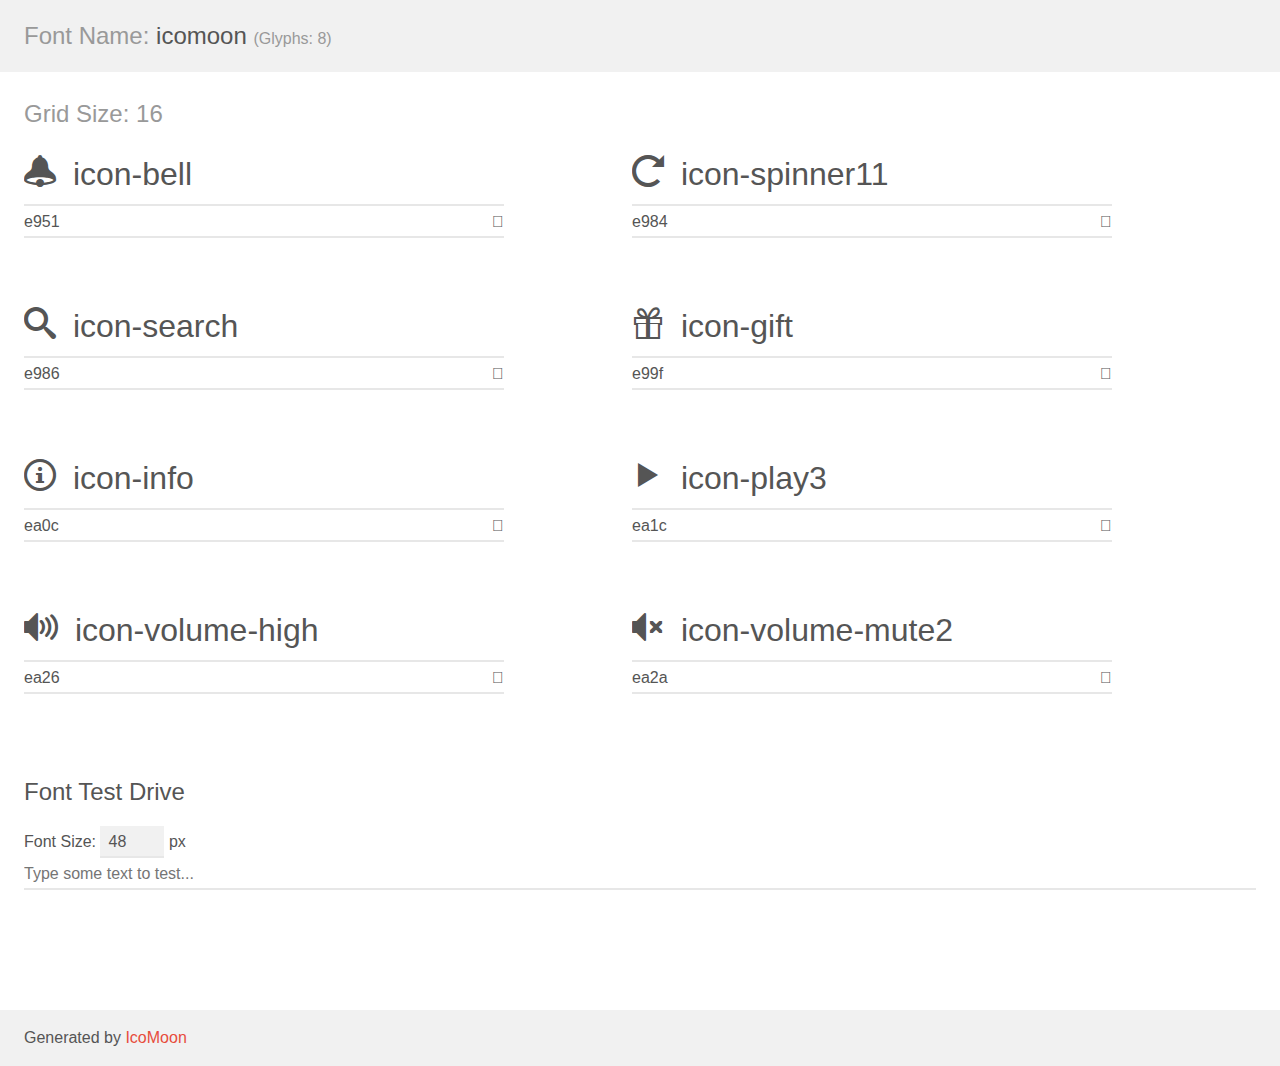
<file: assets/icons/demo.html>
<!doctype html>
<html>
<head>
    <meta charset="utf-8">
    <title>IcoMoon Demo</title>
    <meta name="description" content="An Icon Font Generated By IcoMoon.io">
    <meta name="viewport" content="width=device-width, initial-scale=1">
    <link rel="stylesheet" href="demo-files/demo.css">
    <link rel="stylesheet" href="style.css"></head>
<body>
    <div class="bgc1 clearfix">
        <h1 class="mhmm mvm"><span class="fgc1">Font Name:</span> icomoon <small class="fgc1">(Glyphs:&nbsp;8)</small></h1>
    </div>
    <div class="clearfix mhl ptl">
        <h1 class="mvm mtn fgc1">Grid Size: 16</h1>
        <div class="glyph fs1">
            <div class="clearfix bshadow0 pbs">
                <span class="icon-bell"></span>
                <span class="mls"> icon-bell</span>
            </div>
            <fieldset class="fs0 size1of1 clearfix hidden-false">
                <input type="text" readonly value="e951" class="unit size1of2" />
                <input type="text" maxlength="1" readonly value="&#xe951;" class="unitRight size1of2 talign-right" />
            </fieldset>
            <div class="fs0 bshadow0 clearfix hidden-true">
                <span class="unit pvs fgc1">liga: </span>
                <input type="text" readonly value="bell, alarm2" class="liga unitRight" />
            </div>
        </div>
        <div class="glyph fs1">
            <div class="clearfix bshadow0 pbs">
                <span class="icon-spinner11"></span>
                <span class="mls"> icon-spinner11</span>
            </div>
            <fieldset class="fs0 size1of1 clearfix hidden-false">
                <input type="text" readonly value="e984" class="unit size1of2" />
                <input type="text" maxlength="1" readonly value="&#xe984;" class="unitRight size1of2 talign-right" />
            </fieldset>
            <div class="fs0 bshadow0 clearfix hidden-true">
                <span class="unit pvs fgc1">liga: </span>
                <input type="text" readonly value="spinner11, loading12" class="liga unitRight" />
            </div>
        </div>
        <div class="glyph fs1">
            <div class="clearfix bshadow0 pbs">
                <span class="icon-search"></span>
                <span class="mls"> icon-search</span>
            </div>
            <fieldset class="fs0 size1of1 clearfix hidden-false">
                <input type="text" readonly value="e986" class="unit size1of2" />
                <input type="text" maxlength="1" readonly value="&#xe986;" class="unitRight size1of2 talign-right" />
            </fieldset>
            <div class="fs0 bshadow0 clearfix hidden-true">
                <span class="unit pvs fgc1">liga: </span>
                <input type="text" readonly value="search, magnifier" class="liga unitRight" />
            </div>
        </div>
        <div class="glyph fs1">
            <div class="clearfix bshadow0 pbs">
                <span class="icon-gift"></span>
                <span class="mls"> icon-gift</span>
            </div>
            <fieldset class="fs0 size1of1 clearfix hidden-false">
                <input type="text" readonly value="e99f" class="unit size1of2" />
                <input type="text" maxlength="1" readonly value="&#xe99f;" class="unitRight size1of2 talign-right" />
            </fieldset>
            <div class="fs0 bshadow0 clearfix hidden-true">
                <span class="unit pvs fgc1">liga: </span>
                <input type="text" readonly value="gift, present" class="liga unitRight" />
            </div>
        </div>
        <div class="glyph fs1">
            <div class="clearfix bshadow0 pbs">
                <span class="icon-info"></span>
                <span class="mls"> icon-info</span>
            </div>
            <fieldset class="fs0 size1of1 clearfix hidden-false">
                <input type="text" readonly value="ea0c" class="unit size1of2" />
                <input type="text" maxlength="1" readonly value="&#xea0c;" class="unitRight size1of2 talign-right" />
            </fieldset>
            <div class="fs0 bshadow0 clearfix hidden-true">
                <span class="unit pvs fgc1">liga: </span>
                <input type="text" readonly value="info, information" class="liga unitRight" />
            </div>
        </div>
        <div class="glyph fs1">
            <div class="clearfix bshadow0 pbs">
                <span class="icon-play3"></span>
                <span class="mls"> icon-play3</span>
            </div>
            <fieldset class="fs0 size1of1 clearfix hidden-false">
                <input type="text" readonly value="ea1c" class="unit size1of2" />
                <input type="text" maxlength="1" readonly value="&#xea1c;" class="unitRight size1of2 talign-right" />
            </fieldset>
            <div class="fs0 bshadow0 clearfix hidden-true">
                <span class="unit pvs fgc1">liga: </span>
                <input type="text" readonly value="play3, player8" class="liga unitRight" />
            </div>
        </div>
        <div class="glyph fs1">
            <div class="clearfix bshadow0 pbs">
                <span class="icon-volume-high"></span>
                <span class="mls"> icon-volume-high</span>
            </div>
            <fieldset class="fs0 size1of1 clearfix hidden-false">
                <input type="text" readonly value="ea26" class="unit size1of2" />
                <input type="text" maxlength="1" readonly value="&#xea26;" class="unitRight size1of2 talign-right" />
            </fieldset>
            <div class="fs0 bshadow0 clearfix hidden-true">
                <span class="unit pvs fgc1">liga: </span>
                <input type="text" readonly value="volume-high, volume" class="liga unitRight" />
            </div>
        </div>
        <div class="glyph fs1">
            <div class="clearfix bshadow0 pbs">
                <span class="icon-volume-mute2"></span>
                <span class="mls"> icon-volume-mute2</span>
            </div>
            <fieldset class="fs0 size1of1 clearfix hidden-false">
                <input type="text" readonly value="ea2a" class="unit size1of2" />
                <input type="text" maxlength="1" readonly value="&#xea2a;" class="unitRight size1of2 talign-right" />
            </fieldset>
            <div class="fs0 bshadow0 clearfix hidden-true">
                <span class="unit pvs fgc1">liga: </span>
                <input type="text" readonly value="volume-mute2, volume5" class="liga unitRight" />
            </div>
        </div>
    </div>

    <!--[if gt IE 8]><!-->
    <div class="mhl clearfix mbl">
        <h1>Font Test Drive</h1>
        <label>
            Font Size: <input id="fontSize" type="number" class="textbox0 mbm"
            min="8" value="48" />
            px
        </label>
        <input id="testText" type="text" class="phl size1of1 mvl"
        placeholder="Type some text to test..." value=""/>
        <div id="testDrive" class="icon-" style="font-family: icomoon">&nbsp;
        </div>
    </div>
    <!--<![endif]-->
    <div class="bgc1 clearfix">
        <p class="mhl">Generated by <a href="https://icomoon.io/app">IcoMoon</a></p>
    </div>

    <script src="demo-files/demo.js"></script>
</body>
</html>
</file>
<file: assets/icons/demo-files/demo.css>
body {
  padding: 0;
  margin: 0;
  font-family: sans-serif;
  font-size: 1em;
  line-height: 1.5;
  color: #555;
  background: #fff;
}
h1 {
  font-size: 1.5em;
  font-weight: normal;
}
small {
  font-size: .66666667em;
}
a {
  color: #e74c3c;
  text-decoration: none;
}
a:hover, a:focus {
  box-shadow: 0 1px #e74c3c;
}
.bshadow0, input {
  box-shadow: inset 0 -2px #e7e7e7;
}
input:hover {
  box-shadow: inset 0 -2px #ccc;
}
input, fieldset {
  font-family: sans-serif;
  font-size: 1em;
  margin: 0;
  padding: 0;
  border: 0;
}
input {
  color: inherit;
  line-height: 1.5;
  height: 1.5em;
  padding: .25em 0;
}
input:focus {
  outline: none;
  box-shadow: inset 0 -2px #449fdb;
}
.glyph {
  font-size: 16px;
  width: 15em;
  padding-bottom: 1em;
  margin-right: 4em;
  margin-bottom: 1em;
  float: left;
  overflow: hidden;
}
.liga {
  width: 80%;
  width: calc(100% - 2.5em);
}
.talign-right {
  text-align: right;
}
.talign-center {
  text-align: center;
}
.bgc1 {
  background: #f1f1f1;
}
.fgc1 {
  color: #999;
}
.fgc0 {
  color: #000;
}
p {
  margin-top: 1em;
  margin-bottom: 1em;
}
.mvm {
  margin-top: .75em;
  margin-bottom: .75em;
}
.mtn {
  margin-top: 0;
}
.mtl, .mal {
  margin-top: 1.5em;
}
.mbl, .mal {
  margin-bottom: 1.5em;
}
.mal, .mhl {
  margin-left: 1.5em;
  margin-right: 1.5em;
}
.mhmm {
  margin-left: 1em;
  margin-right: 1em;
}
.mls {
  margin-left: .25em;
}
.ptl {
  padding-top: 1.5em;
}
.pbs, .pvs {
  padding-bottom: .25em;
}
.pvs, .pts {
  padding-top: .25em;
}
.unit {
  float: left;
}
.unitRight {
  float: right;
}
.size1of2 {
  width: 50%;
}
.size1of1 {
  width: 100%;
}
.clearfix:before, .clearfix:after {
  content: " ";
  display: table;
}
.clearfix:after {
  clear: both;
}
.hidden-true {
  display: none;
}
.textbox0 {
  width: 3em;
  background: #f1f1f1;
  padding: .25em .5em;
  line-height: 1.5;
  height: 1.5em;
}
#testDrive {
  display: block;
  padding-top: 24px;
  line-height: 1.5;
}
.fs0 {
  font-size: 16px;
}
.fs1 {
  font-size: 32px;
}
</file>
<file: assets/icons/style.css>
@font-face {
  font-family: 'icomoon';
  src:  url('fonts/icomoon.eot?n5qo7z');
  src:  url('fonts/icomoon.eot?n5qo7z#iefix') format('embedded-opentype'),
    url('fonts/icomoon.ttf?n5qo7z') format('truetype'),
    url('fonts/icomoon.woff?n5qo7z') format('woff'),
    url('fonts/icomoon.svg?n5qo7z#icomoon') format('svg');
  font-weight: normal;
  font-style: normal;
  font-display: block;
}

[class^="icon-"], [class*=" icon-"] {
  /* use !important to prevent issues with browser extensions that change fonts */
  font-family: 'icomoon' !important;
  speak: never;
  font-style: normal;
  font-weight: normal;
  font-variant: normal;
  text-transform: none;
  line-height: 1;

  /* Better Font Rendering =========== */
  -webkit-font-smoothing: antialiased;
  -moz-osx-font-smoothing: grayscale;
}

.icon-bell:before {
  content: "\e951";
}
.icon-spinner11:before {
  content: "\e984";
}
.icon-search:before {
  content: "\e986";
}
.icon-gift:before {
  content: "\e99f";
}
.icon-info:before {
  content: "\ea0c";
}
.icon-play3:before {
  content: "\ea1c";
}
.icon-volume-high:before {
  content: "\ea26";
}
.icon-volume-mute2:before {
  content: "\ea2a";
}
</file>
